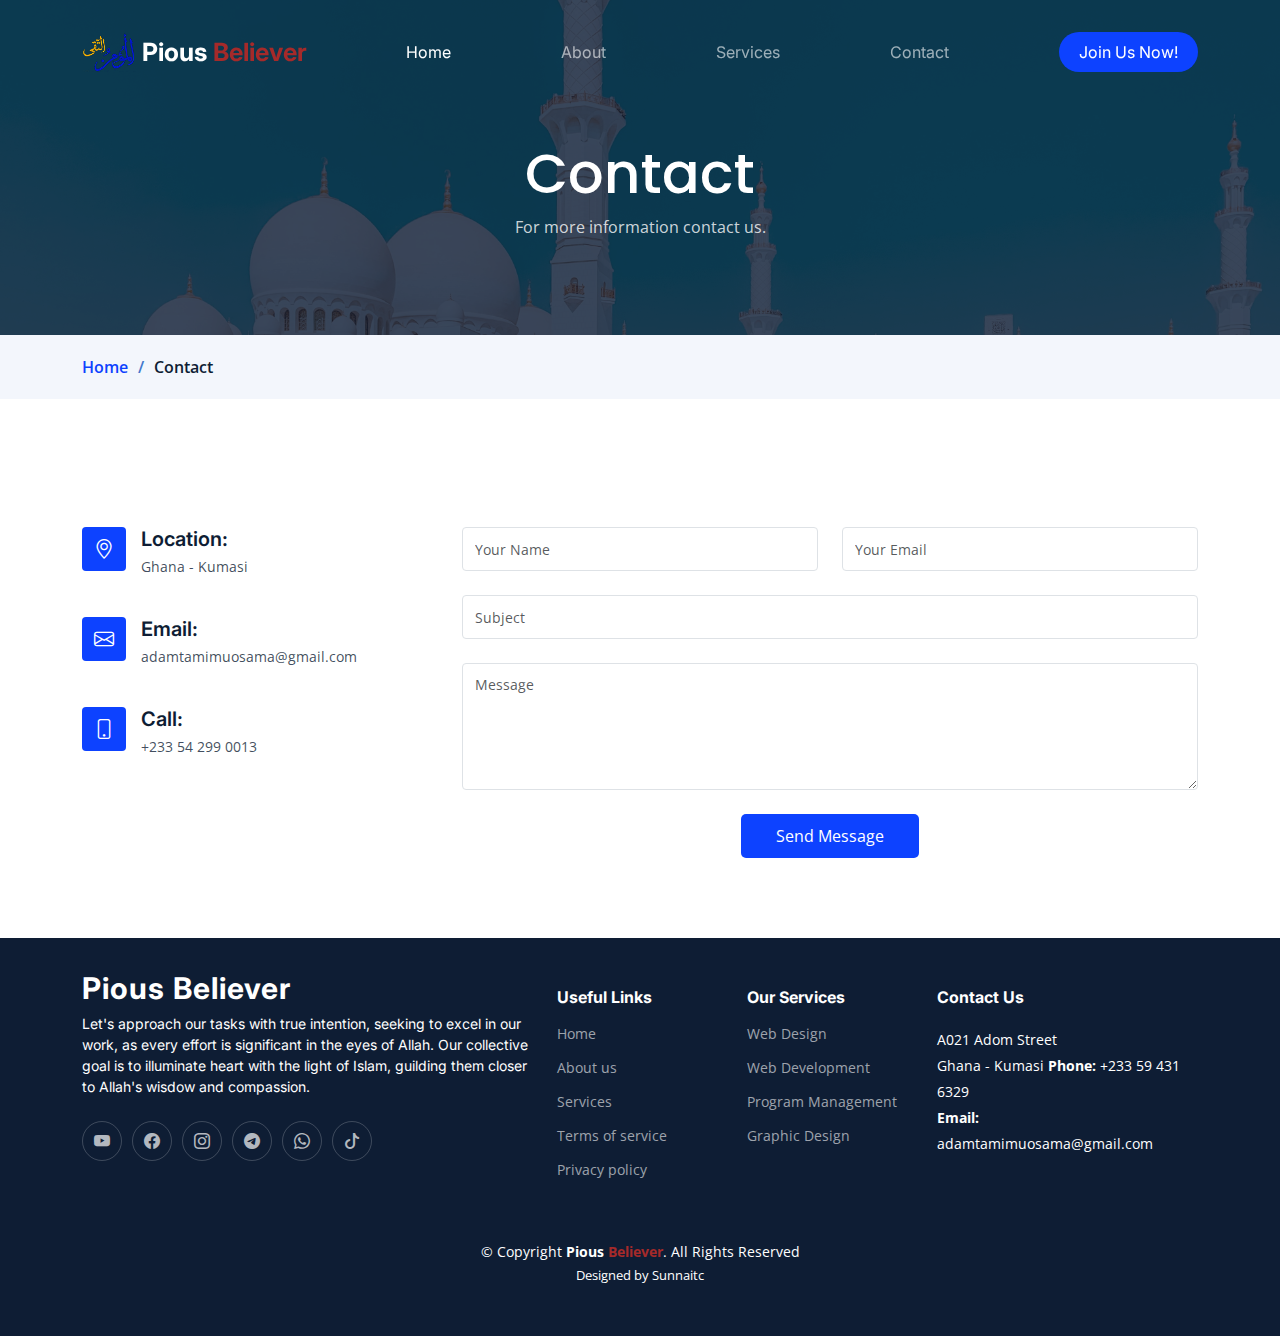
<file: contact.html>
<!DOCTYPE html>
<html lang="en">

<head>
  <meta charset="utf-8">
  <meta content="width=device-width, initial-scale=1.0" name="viewport">

  <title>Pious Channel</title>
  <meta content="" name="description">
  <meta content="" name="keywords">

  <!-- Favicons -->
  <link href="assets/img/favicon.png" rel="icon">
  <link href="assets/img/apple-touch-icon.png" rel="apple-touch-icon">

  <!-- Google Fonts -->
  <link rel="preconnect" href="https://fonts.googleapis.com">
  <link rel="preconnect" href="https://fonts.gstatic.com" crossorigin>
  <link href="https://fonts.googleapis.com/css2?family=Open+Sans:ital,wght@0,300;0,400;0,500;0,600;0,700;1,300;1,400;1,600;1,700&family=Poppins:ital,wght@0,300;0,400;0,500;0,600;0,700;1,300;1,400;1,500;1,600;1,700&family=Inter:ital,wght@0,300;0,400;0,500;0,600;0,700;1,300;1,400;1,500;1,600;1,700&display=swap" rel="stylesheet">

  <!-- Vendor CSS Files -->
  <link href="assets/vendor/bootstrap/css/bootstrap.min.css" rel="stylesheet">
  <link href="assets/vendor/bootstrap-icons/bootstrap-icons.css" rel="stylesheet">
  <link href="assets/vendor/fontawesome-free/css/all.min.css" rel="stylesheet">
  <link href="assets/vendor/glightbox/css/glightbox.min.css" rel="stylesheet">
  <link href="assets/vendor/swiper/swiper-bundle.min.css" rel="stylesheet">
  <link href="assets/vendor/aos/aos.css" rel="stylesheet">

  <!-- Template Main CSS File -->
  <link href="assets/css/main.css" rel="stylesheet">

  <!-- ====================================-
  ======================================================== -->
</head>

<body>

  <!-- ======= Header ======= -->
  <header id="header" class="header d-flex align-items-center fixed-top">
    <div class="container-fluid container-xl d-flex align-items-center justify-content-between">

      <a href="index.html" class="logo d-flex align-items-center">
        <!-- Uncomment the line below if you also wish to use an image logo -->
        <img src="assets/img/logo favicon.svg" alt="">
        <h1 style="font-size: 25px;">Pious <span class="color-head">Believer</span></h1>
      </a>

      <i class="mobile-nav-toggle mobile-nav-show bi bi-list"></i>
      <i class="mobile-nav-toggle mobile-nav-hide d-none bi bi-x"></i>
      <nav id="navbar" class="navbar">
        <ul>
          <li><a id="move-center" href="index.html" class="active">Home</a></li>
          <li><a id="move-center" href="about.html">About</a></li>
          <li><a id="move-center" href="services.html">Services</a></li>
          <li><a id="move-center" href="contact.html">Contact</a></li>
          <li><a class="get-a-quote" href="get-a-quote.html">Join Us Now!</a></li>
        </ul>
      </nav><!-- .navbar -->

    </div>
  </header><!-- End Header -->
  <!-- End Header -->

  <main id="main">

    <!-- ======= Breadcrumbs ======= -->
    <div class="breadcrumbs">
      <div class="page-header d-flex align-items-center" style="background-image: url('assets/img/page-header.jpg');">
        <div class="container position-relative">
          <div class="row d-flex justify-content-center">
            <div class="col-lg-6 text-center">
              <h2>Contact</h2>
              <p>For more information contact us.</p>
            </div>
          </div>
        </div>
      </div>
      <nav>
        <div class="container">
          <ol>
            <li><a href="index.html">Home</a></li>
            <li>Contact</li>
          </ol>
        </div>
      </nav>
    </div><!-- End Breadcrumbs -->

    <!-- ======= Contact Section ======= -->
    <section id="contact" class="contact">
      <div class="container" data-aos="fade-up">

      

        <div class="row gy-4 mt-4">

          <div class="col-lg-4">

            <div class="info-item d-flex">
              <i class="bi bi-geo-alt flex-shrink-0"></i>
              <div>
                <h4>Location:</h4>
                <p>Ghana - Kumasi</p>
              </div>
            </div><!-- End Info Item -->

            <div class="info-item d-flex">
              <i class="bi bi-envelope flex-shrink-0"></i>
              <div>
                <h4>Email:</h4>
                <p>adamtamimuosama@gmail.com</p>
              </div>
            </div><!-- End Info Item -->

            <div class="info-item d-flex">
              <i class="bi bi-phone flex-shrink-0"></i>
              <div>
                <h4>Call:</h4>
                <p>+233 54 299 0013</p>
              </div>
            </div><!-- End Info Item -->

          </div>

          <div class="col-lg-8">
            <form action="forms/contact.php" method="post" role="form" class="php-email-form">
              <div class="row">
                <div class="col-md-6 form-group">
                  <input type="text" name="name" class="form-control" id="name" placeholder="Your Name" required>
                </div>
                <div class="col-md-6 form-group mt-3 mt-md-0">
                  <input type="email" class="form-control" name="email" id="email" placeholder="Your Email" required>
                </div>
              </div>
              <div class="form-group mt-3">
                <input type="text" class="form-control" name="subject" id="subject" placeholder="Subject" required>
              </div>
              <div class="form-group mt-3">
                <textarea class="form-control" name="message" rows="5" placeholder="Message" required></textarea>
              </div>
              <div class="my-3">
                <div class="loading">Loading</div>
                <div class="error-message"></div>
                <div class="sent-message">Your message has been sent. Thank you!</div>
              </div>
              <div class="text-center"><button type="submit">Send Message</button></div>
            </form>
          </div><!-- End Contact Form -->

        </div>

      </div>
    </section><!-- End Contact Section -->

  </main><!-- End #main -->

  <!-- ======= Footer ======= -->
  <footer id="footer" class="footer">

    <div class="container">
      <div class="row gy-4">
        <div class="col-lg-5 col-md-12 footer-info">
          <a href="index.html" class="logo d-flex align-items-center">
            <span>Pious <span class="color-head">Believer</span></span>
          </a>
          <p>Let's approach our tasks with true intention, seeking to excel in our 
            work, as every effort is significant in the eyes of Allah. Our collective 
            goal is to illuminate heart with the light of Islam, guilding them closer 
            to Allah's wisdow and compassion.</p>
          <div class="social-links d-flex mt-4">
            <a href="https://youtube.com/@Pious_Believer" class="twitter"><i class="bi bi-youtube"></i></a>
            <a href="https://wwww.facebook.com/profile.php?id=100089841676594&mibextid=ZbWKwl" class="facebook"><i class="bi bi-facebook"></i></a>
            <a href="https://instagram.com/_pious_believer" class="instagram"><i class="bi bi-instagram"></i></a>
            <a href="https://t.me/Pious_Believer" class="linkedin"><i class="bi bi-telegram"></i></a>
            <a href="https://chat.bi-whatsapp.com/KWANzOHu4PXqqhpr5XRIU" class="linkedin"><i class="bi bi-whatsapp"></i></a>
            <a href="https://tiktok.com/@pious_believer" class="linkedin"><i class="bi bi-tiktok"></i></a>
          </div>
        </div>

        <div class="col-lg-2 col-6 footer-links">
          <h4>Useful Links</h4>
          <ul>
            <li><a href="index.html">Home</a></li>
            <li><a href="about.html">About us</a></li>
            <li><a href="services.html">Services</a></li>
            <li><a href="#">Terms of service</a></li>
            <li><a href="#">Privacy policy</a></li>
          </ul>
        </div>

        <div class="col-lg-2 col-6 footer-links">
          <h4>Our Services</h4>
          <ul>
            <li><a href="#">Web Design</a></li>
            <li><a href="#">Web Development</a></li>
            <li><a href="#">Program Management</a></li>
            <li><a href="#">Graphic Design</a></li>
          </ul>
        </div>

        <div class="col-lg-3 col-md-12 footer-contact text-center text-md-start">
          <h4>Contact Us</h4>
          <p>
            A021 Adom Street <br>
            Ghana - Kumasi
            <strong>Phone:</strong> +233 59 431 6329<br>
            <strong>Email:</strong> adamtamimuosama@gmail.com<br>
          </p>

        </div>

      </div>
    </div>

    <div class="container mt-4">
      <div class="copyright">
        &copy; Copyright <strong><span>Pious <span class="color-head">Believer</span></span></strong>. All Rights Reserved
      </div>
      <div class="credits">
          Designed by Sunnaitc
      </div>
    </div>

  </footer><!-- End Footer -->
  <!-- End Footer -->

  <a href="#" class="scroll-top d-flex align-items-center justify-content-center"><i class="bi bi-arrow-up-short"></i></a>

  <div id="preloader"></div>

  <!-- Vendor JS Files -->
  <script src="assets/vendor/bootstrap/js/bootstrap.bundle.min.js"></script>
  <script src="assets/vendor/purecounter/purecounter_vanilla.js"></script>
  <script src="assets/vendor/glightbox/js/glightbox.min.js"></script>
  <script src="assets/vendor/swiper/swiper-bundle.min.js"></script>
  <script src="assets/vendor/aos/aos.js"></script>
  <script src="assets/vendor/php-email-form/validate.js"></script>

  <!-- Template Main JS File -->
  <script src="assets/js/main.js"></script>

</body>

</html>
</file>
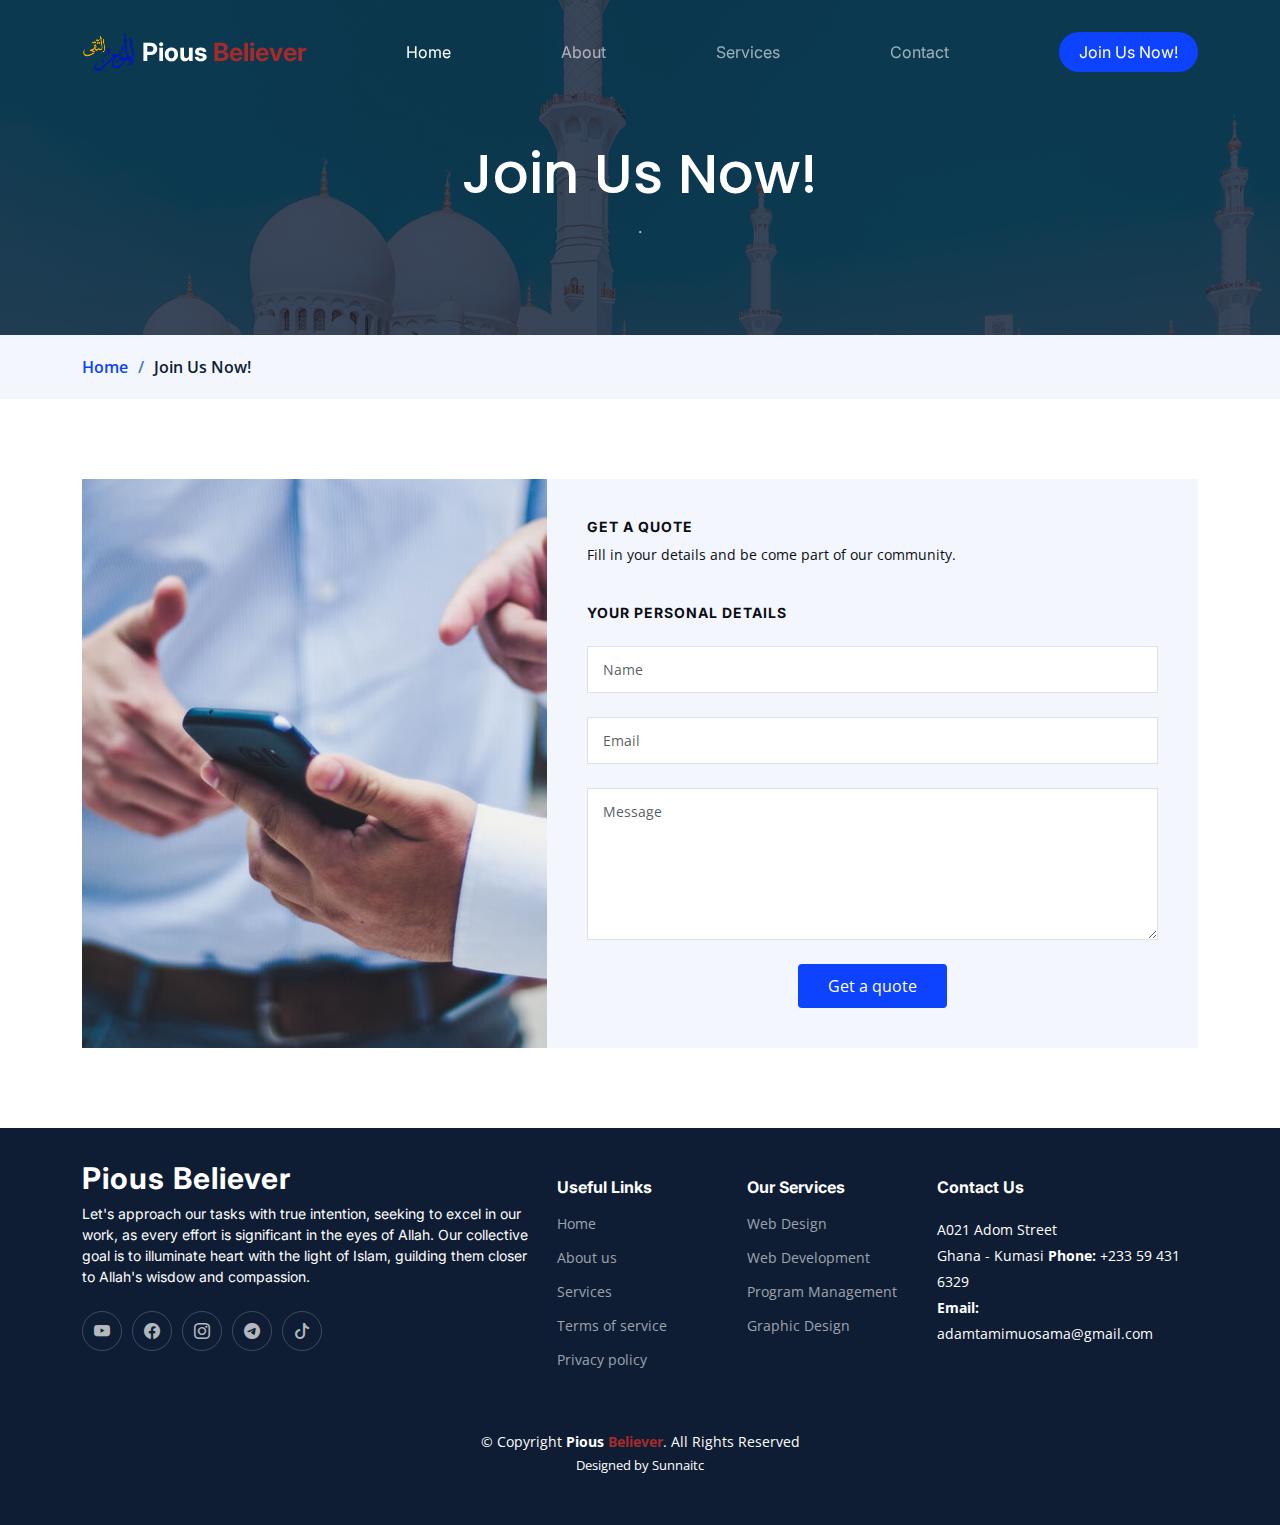
<file: get-a-quote.html>
<!DOCTYPE html>
<html lang="en">

<head>
  <meta charset="utf-8">
  <meta content="width=device-width, initial-scale=1.0" name="viewport">

  <title>Pious Channel</title>
  <meta content="" name="description">
  <meta content="" name="keywords">

  <!-- Favicons -->
  <link href="assets/img/favicon.png" rel="icon">
  <link href="assets/img/apple-touch-icon.png" rel="apple-touch-icon">

  <!-- Google Fonts -->
  <link rel="preconnect" href="https://fonts.googleapis.com">
  <link rel="preconnect" href="https://fonts.gstatic.com" crossorigin>
  <link href="https://fonts.googleapis.com/css2?family=Open+Sans:ital,wght@0,300;0,400;0,500;0,600;0,700;1,300;1,400;1,600;1,700&family=Poppins:ital,wght@0,300;0,400;0,500;0,600;0,700;1,300;1,400;1,500;1,600;1,700&family=Inter:ital,wght@0,300;0,400;0,500;0,600;0,700;1,300;1,400;1,500;1,600;1,700&display=swap" rel="stylesheet">

  <!-- Vendor CSS Files -->
  <link href="assets/vendor/bootstrap/css/bootstrap.min.css" rel="stylesheet">
  <link href="assets/vendor/bootstrap-icons/bootstrap-icons.css" rel="stylesheet">
  <link href="assets/vendor/fontawesome-free/css/all.min.css" rel="stylesheet">
  <link href="assets/vendor/glightbox/css/glightbox.min.css" rel="stylesheet">
  <link href="assets/vendor/swiper/swiper-bundle.min.css" rel="stylesheet">
  <link href="assets/vendor/aos/aos.css" rel="stylesheet">

  <!-- Template Main CSS File -->
  <link href="assets/css/main.css" rel="stylesheet">

  <!-- ==========================================
  ======================================================== -->
</head>

<body>

  <!-- ======= Header ======= -->
  <header id="header" class="header d-flex align-items-center fixed-top">
    <div class="container-fluid container-xl d-flex align-items-center justify-content-between">

      <a href="index.html" class="logo d-flex align-items-center">
        <!-- Uncomment the line below if you also wish to use an image logo -->
        <img src="assets/img/logo favicon.svg" alt="">
        <h1 style="font-size: 25px;">Pious <span class="color-head">Believer</span></h1>
      </a>

      <i class="mobile-nav-toggle mobile-nav-show bi bi-list"></i>
      <i class="mobile-nav-toggle mobile-nav-hide d-none bi bi-x"></i>
      <nav id="navbar" class="navbar">
        <ul>
          <li><a id="move-center" href="index.html" class="active">Home</a></li>
          <li><a id="move-center" href="about.html">About</a></li>
          <li><a id="move-center" href="services.html">Services</a></li>
          <li><a id="move-center" href="contact.html">Contact</a></li>
          <li><a class="get-a-quote" href="get-a-quote.html">Join Us Now!</a></li>
        </ul>
      </nav><!-- .navbar -->

    </div>
  </header><!-- End Header -->
  <!-- End Header -->

  <main id="main">

    <!-- ======= Breadcrumbs ======= -->
    <div class="breadcrumbs">
      <div class="page-header d-flex align-items-center" style="background-image: url('assets/img/page-header.jpg');">
        <div class="container position-relative">
          <div class="row d-flex justify-content-center">
            <div class="col-lg-6 text-center">
              <h2>Join Us Now!</h2>
              <p>.</p>
            </div>
          </div>
        </div>
      </div>
      <nav>
        <div class="container">
          <ol>
            <li><a href="index.html">Home</a></li>
            <li>Join Us Now!</li>
          </ol>
        </div>
      </nav>
    </div><!-- End Breadcrumbs -->

    <!-- ======= Get a Quote Section ======= -->
    <section id="get-a-quote" class="get-a-quote">
      <div class="container" data-aos="fade-up">

        <div class="row g-0">

          <div class="col-lg-5 quote-bg" style="background-image: url(assets/img/quote-bg.jpg);"></div>

          <div class="col-lg-7">
            <form action="forms/quote.php" method="post" class="php-email-form">
              <h3>Get a quote</h3>
              <p>Fill in your details and be come part of our community.</p>
              <div class="row gy-4">


                <div class="col-md-6">
                
                  <h4>Your Personal Details</h4>
                </div>

                <div class="col-md-12">
                  <input type="text" name="name" class="form-control" placeholder="Name" required>
                </div>

                <div class="col-md-12 ">
                  <input type="email" class="form-control" name="email" placeholder="Email" required>
                </div>

                <div class="col-md-12">
                  <textarea class="form-control" name="message" rows="6" placeholder="Message" required></textarea>
                </div>

                <div class="col-md-12 text-center">
                  <div class="loading">Loading</div>
                  <div class="error-message"></div>
                  <div class="sent-message">Your quote request has been sent successfully. Thank you!</div>

                  <button type="submit">Get a quote</button>
                </div>

              </div>
            </form>
          </div><!-- End Quote Form -->

        </div>

      </div>
    </section><!-- End Get a Quote Section -->

  </main><!-- End #main -->

  <!-- ======= Footer ======= -->
  <footer id="footer" class="footer">

    <div class="container">
      <div class="row gy-4">
        <div class="col-lg-5 col-md-12 footer-info">
          <a href="index.html" class="logo d-flex align-items-center">
            <span>Pious <span class="color-head">Believer</span></span>
          </a>
          <p>Let's approach our tasks with true intention, seeking to excel in our 
            work, as every effort is significant in the eyes of Allah. Our collective 
            goal is to illuminate heart with the light of Islam, guilding them closer 
            to Allah's wisdow and compassion.</p>
          <div class="social-links d-flex mt-4">
            <a href="https://youtube.com/@Pious_Believer" class="twitter"><i class="bi bi-youtube"></i></a>
            <a href="https://wwww.facebook.com/profile.php?id=100089841676594&mibextid=ZbWKwl" class="facebook"><i class="bi bi-facebook"></i></a>
            <a href="https://instagram.com/_pious_believer" class="instagram"><i class="bi bi-instagram"></i></a>
            <a href="https://t.me/Pious_Believer" class="linkedin"><i class="bi bi-telegram"></i></a>
            <a href="https://tiktok.com/@pious_believer" class="linkedin"><i class="bi bi-tiktok"></i></a>
          </div>
        </div>

        <div class="col-lg-2 col-6 footer-links">
          <h4>Useful Links</h4>
          <ul>
            <li><a href="index.html">Home</a></li>
            <li><a href="about.html">About us</a></li>
            <li><a href="services.html">Services</a></li>
            <li><a href="#">Terms of service</a></li>
            <li><a href="#">Privacy policy</a></li>
          </ul>
        </div>

        <div class="col-lg-2 col-6 footer-links">
          <h4>Our Services</h4>
          <ul>
            <li><a href="#">Web Design</a></li>
            <li><a href="#">Web Development</a></li>
            <li><a href="#">Program Management</a></li>
            <li><a href="#">Graphic Design</a></li>
          </ul>
        </div>

        <div class="col-lg-3 col-md-12 footer-contact text-center text-md-start">
          <h4>Contact Us</h4>
          <p>
            A021 Adom Street <br>
            Ghana - Kumasi
            <strong>Phone:</strong> +233 59 431 6329<br>
            <strong>Email:</strong> adamtamimuosama@gmail.com<br>
          </p>

        </div>

      </div>
    </div>

    <div class="container mt-4">
      <div class="copyright">
        &copy; Copyright <strong><span>Pious <span class="color-head">Believer</span></span></strong>. All Rights Reserved
      </div>
      <div class="credits">
          Designed by Sunnaitc
      </div>
    </div>

  </footer><!-- End Footer -->
  <!-- End Footer -->

  <a href="#" class="scroll-top d-flex align-items-center justify-content-center"><i class="bi bi-arrow-up-short"></i></a>

  <div id="preloader"></div>

  <!-- Vendor JS Files -->
  <script src="assets/vendor/bootstrap/js/bootstrap.bundle.min.js"></script>
  <script src="assets/vendor/purecounter/purecounter_vanilla.js"></script>
  <script src="assets/vendor/glightbox/js/glightbox.min.js"></script>
  <script src="assets/vendor/swiper/swiper-bundle.min.js"></script>
  <script src="assets/vendor/aos/aos.js"></script>
  <script src="assets/vendor/php-email-form/validate.js"></script>

  <!-- Template Main JS File -->
  <script src="assets/js/main.js"></script>

</body>

</html>
</file>
<file: assets/css/main.css>
/**
* Template Name: Logis
* Template URL: https://bootstrapmade.com/logis-bootstrap-logistics-website-template/
* Updated: Mar 17 2024 with Bootstrap v5.3.3
* Author: BootstrapMade.com
* License: https://bootstrapmade.com/license/
*/

/*--------------------------------------------------------------
# Set main reusable colors and fonts using CSS variables
# Learn more about CSS variables at https://developer.mozilla.org/en-US/docs/Web/CSS/Using_CSS_custom_properties
--------------------------------------------------------------*/
/* Fonts */
:root {
  --font-default: "Open Sans", system-ui, -apple-system, "Segoe UI", Roboto, "Helvetica Neue", Arial, "Noto Sans", "Liberation Sans", sans-serif, "Apple Color Emoji", "Segoe UI Emoji", "Segoe UI Symbol", "Noto Color Emoji";
  --font-primary: "Inter", sans-serif;
  --font-secondary: "Poppins", sans-serif;
}

/* Colors */
:root {
  --color-default: #0a0d13;
  --color-primary: #0d42ff;
  --color-secondary: #0e1d34;
}

/* Smooth scroll behavior */
:root {
  scroll-behavior: smooth;
}

/*--------------------------------------------------------------
# General
--------------------------------------------------------------*/
body {
  font-family: var(--font-default);
  color: var(--color-default);
}

a {
  color: var(--color-primary);
  text-decoration: none;
}

a:hover {
  color: #406aff;
  text-decoration: none;
}

h1,
h2,
h3,
h4,
h5,
h6 {
  font-family: var(--font-primary);
}

/*--------------------------------------------------------------
# Sections & Section Header
--------------------------------------------------------------*/
section {
  padding: 80px 0;
  overflow: hidden;
}

.section-header {
  text-align: center;
  padding: 30px 0;
 
}

.section-header h2 {
  font-size: 32px;
  font-weight: 700;
  text-transform: uppercase;
  margin-bottom: 20px;
  padding-bottom: 0;
  color: #001973;
  position: relative;
  z-index: 2;
  margin-bottom: 20px;
  padding-bottom: 20px;
  position: relative;
}

.section-header h2:after {
  content: "";
  position: absolute;
  display: block;
  width: 50px;
  height: 3px;
  background: var(--color-primary);
  left: 0;
  right: 0;
  bottom: 0;
  margin: auto;
}

.section-header span {
  position: absolute;
  top: 46px;
  color: rgba(14, 29, 52, 0.06);
  left: 0;
  right: 0;
  z-index: 1;
  font-weight: 700;
  font-size: 56px;
  text-transform: uppercase;
  line-height: 0;
}

.section-header p {
  margin-bottom: 0;
  position: relative;
  z-index: 2;
}

@media (max-width: 640px) {
  .section-header h2 {
    font-size: 28px;
    margin-bottom: 15px;
  }

  .section-header span {
    font-size: 38px;
  }
}

/*--------------------------------------------------------------
# Breadcrumbs
--------------------------------------------------------------*/
.breadcrumbs .page-header {
  padding: 140px 0 80px 0;
  position: relative;
  background-size: cover;
  background-position: center;
  background-repeat: no-repeat;
}

.breadcrumbs .page-header:before {
  content: "";
  background-color: rgba(14, 29, 52, 0.8);
  position: absolute;
  inset: 0;
}

.breadcrumbs .page-header h2 {
  font-size: 56px;
  font-weight: 500;
  color: #fff;
  font-family: var(--font-secondary);
}

.breadcrumbs .page-header p {
  color: rgba(255, 255, 255, 0.8);
}

.breadcrumbs nav {
  background-color: #f3f6fc;
  padding: 20px 0;
}

.breadcrumbs nav ol {
  display: flex;
  flex-wrap: wrap;
  list-style: none;
  margin: 0;
  padding: 0;
  font-size: 16px;
  font-weight: 600;
  color: var(--color-secondary);
}

.breadcrumbs nav ol a {
  color: var(--color-primary);
  transition: 0.3s;
}

.breadcrumbs nav ol a:hover {
  text-decoration: underline;
}

.breadcrumbs nav ol li+li {
  padding-left: 10px;
}

.breadcrumbs nav ol li+li::before {
  display: inline-block;
  padding-right: 10px;
  color: #4278cc;
  content: "/";
}

/*--------------------------------------------------------------
# Scroll top button
--------------------------------------------------------------*/
.scroll-top {
  position: fixed;
  visibility: hidden;
  opacity: 0;
  right: 15px;
  bottom: 15px;
  z-index: 99999;
  background: var(--color-primary);
  width: 40px;
  height: 40px;
  border-radius: 4px;
  transition: all 0.4s;
}

.scroll-top i {
  font-size: 24px;
  color: #fff;
  line-height: 0;
}

.scroll-top:hover {
  background: rgba(13, 66, 255, 0.8);
  color: #fff;
}

.scroll-top.active {
  visibility: visible;
  opacity: 1;
}

/*--------------------------------------------------------------
# Preloader
--------------------------------------------------------------*/
#preloader {
  position: fixed;
  inset: 0;
  z-index: 9999;
  overflow: hidden;
  background: #fff;
  transition: all 0.6s ease-out;
  width: 100%;
  height: 100vh;
}

#preloader:before,
#preloader:after {
  content: "";
  position: absolute;
  border: 4px solid var(--color-primary);
  border-radius: 50%;
  animation: animate-preloader 2s cubic-bezier(0, 0.2, 0.8, 1) infinite;
}

#preloader:after {
  animation-delay: -0.5s;
}

@keyframes animate-preloader {
  0% {
    width: 10px;
    height: 10px;
    top: calc(50% - 5px);
    left: calc(50% - 5px);
    opacity: 1;
  }

  100% {
    width: 72px;
    height: 72px;
    top: calc(50% - 36px);
    left: calc(50% - 36px);
    opacity: 0;
  }
}

/*--------------------------------------------------------------
# Disable aos animation delay on mobile devices
--------------------------------------------------------------*/
@media screen and (max-width: 768px) {
  [data-aos-delay] {
    transition-delay: 0 !important;
  }
}

/*--------------------------------------------------------------
# Header
--------------------------------------------------------------*/
.header {
  transition: all 0.5s;
  z-index: 997;
  padding: 30px 0;
}

.header.sticked {
  background: rgba(14, 29, 52, 0.9);
  padding: 15px 0;
  box-shadow: 0px 2px 20px rgba(14, 29, 52, 0.1);
}

.header .logo img {
  max-height: 40px;
  margin-right: 6px;
}

.header .logo h1 {
  font-size: 30px;
  margin: 0;
  font-weight: 700;
  color: #fff;
  font-family: var(--font-primary);
}

/*--------------------------------------------------------------
# Desktop Navigation
--------------------------------------------------------------*/
@media (min-width: 1280px) {
  .navbar {
    padding: 0;
  }
.btn-media {
  text-decoration: none;
  color: #3707d3;
}

.btn-media:hover {
  text-decoration: underline;
  color: #000;
}

  #move-center {
    text-align: center;
    margin-right: 80px;
  }

  .navbar ul {
    margin: 0;
    padding: 0;
    display: flex;
    list-style: none;
    align-items: center;
  }

  .navbar li {
    position: relative;
  }

  .navbar a,
  .navbar a:focus {
    display: flex;
    align-items: center;
    justify-content: space-between;
    padding: 10px 0 10px 30px;
    font-family: var(--font-primary);
    font-size: 16px;
    font-weight: 400;
    color: rgba(255, 255, 255, 0.6);
    white-space: nowrap;
    transition: 0.3s;
  }

  .navbar a i,
  .navbar a:focus i {
    font-size: 12px;
    line-height: 0;
    margin-left: 5px;
  }

  .navbar a:hover,
  .navbar .active,
  .navbar .active:focus,
  .navbar li:hover>a {
    color: #fff;
  }

  .navbar .get-a-quote,
  .navbar .get-a-quote:focus {
    background: var(--color-primary);
    padding: 8px 20px;
    margin-left: 30px;
    border-radius: 24px;
    color: #fff;
  }

  .navbar .get-a-quote:hover,
  .navbar .get-a-quote:focus:hover {
    color: #fff;
    background: #2756ff;
  }

  .navbar .dropdown ul {
    display: block;
    position: absolute;
    left: 14px;
    top: calc(100% + 30px);
    margin: 0;
    padding: 10px 0;
    z-index: 99;
    opacity: 0;
    visibility: hidden;
    background: #fff;
    box-shadow: 0px 0px 30px rgba(127, 137, 161, 0.25);
    transition: 0.3s;
    border-radius: 4px;
  }

  .navbar .dropdown ul li {
    min-width: 200px;
  }

  .navbar .dropdown ul a {
    padding: 10px 20px;
    font-size: 15px;
    text-transform: none;
    font-weight: 400;
    color: var(--color-secondary);
  }

  .navbar .dropdown ul a i {
    font-size: 12px;
  }

  .navbar .dropdown ul a:hover,
  .navbar .dropdown ul .active:hover,
  .navbar .dropdown ul li:hover>a {
    color: var(--color-primary);
  }

  .navbar .dropdown:hover>ul {
    opacity: 1;
    top: 100%;
    visibility: visible;
  }

  .navbar .dropdown .dropdown ul {
    top: 0;
    left: calc(100% - 30px);
    visibility: hidden;
  }

  .navbar .dropdown .dropdown:hover>ul {
    opacity: 1;
    top: 0;
    left: 100%;
    visibility: visible;
  }
}

@media (min-width: 1280px) and (max-width: 1366px) {
  .navbar .dropdown .dropdown ul {
    left: -90%;
  }

  .navbar .dropdown .dropdown:hover>ul {
    left: -100%;
  }
}

@media (min-width: 1280px) {

  .mobile-nav-show,
  .mobile-nav-hide {
    display: none;
  }
}

/*--------------------------------------------------------------
# Mobile Navigation
--------------------------------------------------------------*/
@media (max-width: 1279px) {
  .navbar {
    position: fixed;
    top: 0;
    right: -100%;
    width: 100%;
    max-width: 400px;
    bottom: 0;
    transition: 0.3s;
    z-index: 9997;
  }

  .navbar ul {
    position: absolute;
    inset: 0;
    padding: 50px 0 10px 0;
    margin: 0;
    background: rgba(14, 29, 52, 0.9);
    overflow-y: auto;
    transition: 0.3s;
    z-index: 9998;
  }

  .navbar a,
  .navbar a:focus {
    display: flex;
    align-items: center;
    justify-content: space-between;
    padding: 12px 20px;
    font-family: var(--font-primary);
    font-size: 16px;
    font-weight: 500;
    color: rgba(255, 255, 255, 0.7);
    white-space: nowrap;
    transition: 0.3s;
  }

  .navbar a i,
  .navbar a:focus i {
    font-size: 12px;
    line-height: 0;
    margin-left: 5px;
  }

  .navbar a:hover,
  .navbar .active,
  .navbar .active:focus,
  .navbar li:hover>a {
    color: #fff;
  }

  .navbar .get-a-quote,
  .navbar .get-a-quote:focus {
    background: var(--color-primary);
    padding: 8px 20px;
    border-radius: 4px;
    margin: 15px;
    color: #fff;
  }

  .navbar .get-a-quote:hover,
  .navbar .get-a-quote:focus:hover {
    color: #fff;
    background: rgba(13, 66, 255, 0.8);
  }

  .navbar .dropdown ul,
  .navbar .dropdown .dropdown ul {
    position: static;
    display: none;
    padding: 10px 0;
    margin: 10px 20px;
    transition: all 0.5s ease-in-out;
    border: 1px solid #19335c;
  }

  .navbar .dropdown>.dropdown-active,
  .navbar .dropdown .dropdown>.dropdown-active {
    display: block;
  }

  .mobile-nav-show {
    color: #fff;
    font-size: 28px;
    cursor: pointer;
    line-height: 0;
    transition: 0.5s;
    z-index: 9999;
    margin-right: 10px;
  }

  .mobile-nav-hide {
    color: #fff;
    font-size: 32px;
    cursor: pointer;
    line-height: 0;
    transition: 0.5s;
    position: fixed;
    right: 20px;
    top: 20px;
    z-index: 9999;
  }

  .mobile-nav-active {
    overflow: hidden;
  }

  .mobile-nav-active .navbar {
    right: 0;
  }

  .mobile-nav-active .navbar:before {
    content: "";
    position: fixed;
    inset: 0;
    background: rgba(14, 29, 52, 0.8);
    z-index: 9996;
  }
}

/*--------------------------------------------------------------
# Featured Services Section
--------------------------------------------------------------*/
.featured-services .service-item {
  position: relative;
  height: 100%;
  margin-bottom: 20px;
}

.featured-services .service-item .icon {
  margin-right: 20px;
}

.featured-services .service-item .icon i {
  color: #001f8d;
  font-size: 48px;
  transition: 0.3s;
}

.featured-services .service-item:hover .icon {
  background: #fff;
}

.featured-services .service-item:hover .icon i {
  color: var(--color-primary);
}

.featured-services .service-item .title {
  font-weight: 700;
  margin-bottom: 10px;
  font-size: 20px;
  color: var(--color-secondary);
  transition: 0.3s;
}

.featured-services .service-item .description {
  font-size: 15px;
  color: #132848;
  margin-bottom: 10px;
}

.featured-services .service-item .readmore {
  display: flex;
  align-items: center;
  color: var(--color-secondary);
  transition: 0.3s;
  font-weight: 700;
  font-size: 14px;
}

.featured-services .service-item .readmore i {
  margin-left: 8px;
}

.featured-services .service-item:hover .title,
.featured-services .service-item:hover .readmore,
.featured-services .service-item:hover .icon i {
  color: var(--color-primary);
}

/*--------------------------------------------------------------
# About Us Section
--------------------------------------------------------------*/
.about .content h3 {
  font-weight: 700;
  font-size: 32px;
  font-family: var(--font-secondary);
  color: #001f8d;
}

.about .content ul {
  list-style: none;
  padding: 0;
}

.about .content ul li {
  display: flex;
  align-items: flex-start;
  margin-top: 40px;
}

.about .content ul i {
  flex-shrink: 0;
  font-size: 48px;
  color: var(--color-primary);
  margin-right: 20px;
  line-height: 0;
}

.about .content ul h5 {
  font-size: 18px;
  font-weight: 700;
  color: #19335c;
}

.about .content ul p {
  font-size: 15px;
}

.about .content p:last-child {
  margin-bottom: 0;
}

.about .play-btn {
  width: 94px;
  height: 94px;
  background: radial-gradient(var(--color-primary) 50%, rgba(13, 66, 255, 0.4) 52%);
  border-radius: 50%;
  display: block;
  position: absolute;
  left: calc(50% - 47px);
  top: calc(50% - 47px);
  overflow: hidden;
}

.about .play-btn:before {
  content: "";
  position: absolute;
  width: 120px;
  height: 120px;
  animation-delay: 0s;
  animation: pulsate-btn 2s;
  animation-direction: forwards;
  animation-iteration-count: infinite;
  animation-timing-function: steps;
  opacity: 1;
  border-radius: 50%;
  border: 5px solid rgba(13, 66, 255, 0.7);
  top: -15%;
  left: -15%;
  background: rgba(198, 16, 0, 0);
}

.about .play-btn:after {
  content: "";
  position: absolute;
  left: 50%;
  top: 50%;
  transform: translateX(-40%) translateY(-50%);
  width: 0;
  height: 0;
  border-top: 10px solid transparent;
  border-bottom: 10px solid transparent;
  border-left: 15px solid #fff;
  z-index: 100;
  transition: all 400ms cubic-bezier(0.55, 0.055, 0.675, 0.19);
}

.about .play-btn:hover:before {
  content: "";
  position: absolute;
  left: 50%;
  top: 50%;
  transform: translateX(-40%) translateY(-50%);
  width: 0;
  height: 0;
  border: none;
  border-top: 10px solid transparent;
  border-bottom: 10px solid transparent;
  border-left: 15px solid #fff;
  z-index: 200;
  animation: none;
  border-radius: 0;
}

.about .play-btn:hover:after {
  border-left: 15px solid var(--color-primary);
  transform: scale(20);
}

@keyframes pulsate-btn {
  0% {
    transform: scale(0.6, 0.6);
    opacity: 1;
  }

  100% {
    transform: scale(1, 1);
    opacity: 0;
  }
}

/*--------------------------------------------------------------
# Services Section
--------------------------------------------------------------*/
.services .card {
  border: 1px solid rgba(14, 29, 52, 0.15);
  background: #fff;
  position: relative;
  border-radius: 0;
  height: 100%;
}

.services .card .card-img {
  overflow: hidden;
  margin-bottom: 15px;
  border-radius: 0;
}

.services .card .card-img img {
  transition: 0.3s ease-in-out;
}

.services .card h3 {
  font-weight: 700;
  font-size: 18px;
  margin-bottom: 5px;
  padding: 10px 30px;
  text-transform: uppercase;
}

.services .card a {
  color: #001973;
  transition: 0.3;
}

.services .card a:hover {
  color: var(--color-primary);
}

.services .card p {
  padding: 0 30px;
  margin-bottom: 30px;
  color: var(--color-secondary);
  font-size: 15px;
}

.services .card:hover .card-img img {
  transform: scale(1.1);
}

/*--------------------------------------------------------------
# Call To Action Section
--------------------------------------------------------------*/
.call-to-action {
  background: linear-gradient(rgba(14, 29, 52, 0.6), rgba(14, 29, 52, 0.8)), url("../img/cta-bg.jpg") center center;
  background-size: cover;
  padding: 100px 0;
}

@media (min-width: 1365px) {
  .call-to-action {
    background-attachment: fixed;
  }
}

.call-to-action h3 {
  color: #fff;
  font-size: 28px;
  font-weight: 700;
}

.call-to-action p {
  color: #fff;
}

.call-to-action .cta-btn {
  font-family: var(--font-primary);
  font-weight: 500;
  font-size: 16px;
  letter-spacing: 1px;
  display: inline-block;
  padding: 12px 40px;
  border-radius: 5px;
  transition: 0.5s;
  margin: 10px;
  border: 2px solid #fff;
  color: #fff;
}

.call-to-action .cta-btn:hover {
  background: var(--color-primary);
  border: 2px solid var(--color-primary);
}

/*--------------------------------------------------------------
# Features Section
--------------------------------------------------------------*/
.features {
  padding-top: 80px;
}

.features .features-item+.features-item {
  margin-top: 100px;
}

@media (max-width: 640px) {
  .features .features-item+.features-item {
    margin-top: 40px;
  }
}

.features .features-item h3 {
  font-weight: 600;
  font-size: 26px;
  color: #001973;
}

.features .features-item ul {
  list-style: none;
  padding: 0;
}

.features .features-item ul li {
  padding-bottom: 10px;
}

.features .features-item ul li:last-child {
  padding-bottom: 0;
}

.features .features-item ul i {
  font-size: 20px;
  padding-right: 4px;
  color: var(--color-primary);
}

.features .features-item p:last-child {
  margin-bottom: 0;
}

/*--------------------------------------------------------------
# Pricing Section
--------------------------------------------------------------*/
.pricing .pricing-item {
  padding: 60px 40px;
  box-shadow: 0 3px 20px -2px rgba(108, 117, 125, 0.15);
  background: #fff;
  height: 100%;
  border-top: 4px solid #fff;
  border-radius: 5px;
}

.pricing h3 {
  font-weight: 600;
  margin-bottom: 15px;
  font-size: 20px;
  color: var(--color-secondary);
}

.pricing h4 {
  font-size: 48px;
  color: var(--color-primary);
  font-weight: 400;
  font-family: var(--font-primary);
  margin-bottom: 25px;
}

.pricing h4 sup {
  font-size: 28px;
}

.pricing h4 span {
  color: rgba(108, 117, 125, 0.8);
  font-size: 18px;
}

.pricing ul {
  padding: 20px 0;
  list-style: none;
  color: #6c757d;
  text-align: left;
  line-height: 20px;
}

.pricing ul li {
  padding: 10px 0;
  display: flex;
  align-items: center;
}

.pricing ul i {
  color: #059652;
  font-size: 24px;
  padding-right: 3px;
}

.pricing ul .na {
  color: rgba(108, 117, 125, 0.5);
}

.pricing ul .na i {
  color: rgba(108, 117, 125, 0.5);
}

.pricing ul .na span {
  text-decoration: line-through;
}

.pricing .buy-btn {
  display: inline-block;
  padding: 12px 35px;
  border-radius: 4px;
  color: var(--color-primary);
  transition: none;
  font-size: 16px;
  font-weight: 500;
  font-family: var(--font-primary);
  transition: 0.3s;
  border: 1px solid var(--color-primary);
}

.pricing .buy-btn:hover {
  background: var(--color-primary);
  color: #fff;
}

.pricing .featured {
  border-top-color: var(--color-primary);
}

.pricing .featured .buy-btn {
  background: var(--color-primary);
  color: #fff;
}

@media (max-width: 992px) {
  .pricing .box {
    max-width: 60%;
    margin: 0 auto 30px auto;
  }
}

@media (max-width: 767px) {
  .pricing .box {
    max-width: 80%;
    margin: 0 auto 30px auto;
  }
}

@media (max-width: 420px) {
  .pricing .box {
    max-width: 100%;
    margin: 0 auto 30px auto;
  }
}

/*--------------------------------------------------------------
# Frequently Asked Questions Section
--------------------------------------------------------------*/
.faq {
  padding-top: 80px;
}

.faq .accordion-item {
  border: 0;
  margin-bottom: 10px;
}

.faq .accordion-collapse {
  border: 0;
}

.faq .accordion-button {
  padding: 15px 30px 20px 60px;
  font-weight: 600;
  border: 0;
  font-size: 18px;
  color: var(--color-default);
  text-align: left;
  background: rgba(14, 29, 52, 0.03);
  border-radius: 5px;
}

.faq .accordion-button:focus {
  box-shadow: none;
}

.faq .accordion-button:not(.collapsed) {
  color: var(--color-primary);
  border-bottom: 0;
  box-shadow: none;
}

.faq .question-icon {
  position: absolute;
  top: 14px;
  left: 25px;
  font-size: 20px;
  color: var(--color-primary);
}

.faq .accordion-button:after {
  position: absolute;
  right: 15px;
  top: 15px;
}

.faq .accordion-body {
  padding: 0 30px 25px 60px;
  border: 0;
  background: rgba(14, 29, 52, 0.03);
  border-radius: 5px;
}

/*--------------------------------------------------------------
# Testimonials Section
--------------------------------------------------------------*/
.testimonials {
  padding: 80px 0;
  background: url("../img/testimonials-bg.jpg") no-repeat;
  background-position: center center;
  background-size: cover;
  position: relative;
}

.testimonials::before {
  content: "";
  position: absolute;
  inset: 0;
  background: rgba(14, 29, 52, 0.7);
}

.testimonials .section-header {
  margin-bottom: 40px;
}

.testimonials .testimonials-carousel,
.testimonials .testimonials-slider {
  overflow: hidden;
}

.testimonials .testimonial-item {
  text-align: center;
  color: #fff;
}

.testimonials .testimonial-item .testimonial-img {
  width: 100px;
  border-radius: 50%;
  border: 6px solid rgba(255, 255, 255, 0.15);
  margin: 0 auto;
}

.testimonials .testimonial-item h3 {
  font-size: 20px;
  font-weight: bold;
  margin: 10px 0 5px 0;
  color: #fff;
}

.testimonials .testimonial-item h4 {
  font-size: 14px;
  color: rgba(255, 255, 255, 0.6);
  margin: 0 0 15px 0;
}

.testimonials .testimonial-item .stars {
  margin-bottom: 15px;
}

.testimonials .testimonial-item .stars i {
  color: #ffc107;
  margin: 0 1px;
}

.testimonials .testimonial-item .quote-icon-left,
.testimonials .testimonial-item .quote-icon-right {
  color: rgba(255, 255, 255, 0.6);
  font-size: 26px;
  line-height: 0;
}

.testimonials .testimonial-item .quote-icon-left {
  display: inline-block;
  left: -5px;
  position: relative;
}

.testimonials .testimonial-item .quote-icon-right {
  display: inline-block;
  right: -5px;
  position: relative;
  top: 10px;
  transform: scale(-1, -1);
}

.testimonials .testimonial-item p {
  font-style: italic;
  margin: 0 auto 15px auto;
}

.testimonials .swiper-pagination {
  margin-top: 20px;
  position: relative;
}

.testimonials .swiper-pagination .swiper-pagination-bullet {
  width: 12px;
  height: 12px;
  background-color: rgba(255, 255, 255, 0.4);
  opacity: 0.5;
}

.testimonials .swiper-pagination .swiper-pagination-bullet-active {
  background-color: #fff;
  opacity: 1;
}

@media (min-width: 992px) {
  .testimonials .testimonial-item p {
    width: 80%;
  }
}

/*--------------------------------------------------------------
# Stats Counter Section
--------------------------------------------------------------*/
.stats-counter .stats-item {
  padding: 30px;
  width: 100%;
}

.stats-counter .stats-item span {
  font-size: 48px;
  display: block;
  color: var(--color-secondary);
  font-weight: 700;
  margin-bottom: 20px;
  padding-bottom: 20px;
  position: relative;
}

.stats-counter .stats-item span:after {
  content: "";
  position: absolute;
  display: block;
  width: 25px;
  height: 3px;
  background: var(--color-primary);
  left: 0;
  right: 0;
  bottom: 0;
  margin: auto;
}

.stats-counter .stats-item p {
  padding: 0;
  margin: 0;
  font-family: var(--font-primary);
  font-size: 15px;
  font-weight: 500;
  color: var(--color-secondary);
}

/*--------------------------------------------------------------
# Our Team Section
--------------------------------------------------------------*/
.team .member {
  text-align: center;
  margin-bottom: 20px;
  background: #fff;
  border: 1px solid rgba(14, 29, 52, 0.15);
}

.team .member img {
  margin: -1px -1px 30px -1px;
}

.team .member .member-content {
  padding: 0 20px 30px 20px;
}

.team .member h4 {
  font-weight: 700;
  margin-bottom: 2px;
  font-size: 18px;
}

.team .member span {
  font-style: italic;
  display: block;
  font-size: 13px;
  color: #6c757d;
}

.team .member p {
  padding-top: 10px;
  font-size: 14px;
  font-style: italic;
  color: #6c757d;
}

.team .member .social {
  margin-top: 15px;
}

.team .member .social a {
  color: rgba(14, 29, 52, 0.5);
  transition: 0.3s;
}

.team .member .social a:hover {
  color: var(--color-primary);
}

.team .member .social i {
  font-size: 18px;
  margin: 0 2px;
}

/*--------------------------------------------------------------
# Horizontal Pricing Section
--------------------------------------------------------------*/
.horizontal-pricing .pricing-item {
  box-shadow: 0 3px 20px -2px rgba(108, 117, 125, 0.15);
  padding-bottom: 30px;
  background: #fff;
  height: 100%;
  position: relative;
}

.horizontal-pricing h3 {
  font-weight: 700;
  margin-bottom: 0;
  font-size: 24px;
  color: var(--color-secondary);
}

.horizontal-pricing h4 {
  font-size: 48px;
  color: var(--color-primary);
  font-weight: 400;
  font-family: var(--font-primary);
  margin-bottom: 25px;
  text-align: center;
}

.horizontal-pricing h4 sup {
  font-size: 28px;
}

.horizontal-pricing h4 span {
  color: rgba(108, 117, 125, 0.8);
  font-size: 18px;
}

.horizontal-pricing ul {
  padding: 20px 0;
  list-style: none;
  color: #6c757d;
  text-align: left;
  line-height: 20px;
}

.horizontal-pricing ul li {
  padding-top: 15px;
  display: flex;
  align-items: center;
}

.horizontal-pricing ul i {
  color: #059652;
  font-size: 24px;
  padding-right: 3px;
}

.horizontal-pricing ul .na {
  color: rgba(108, 117, 125, 0.5);
}

.horizontal-pricing ul .na i {
  color: rgba(108, 117, 125, 0.5);
}

.horizontal-pricing ul .na span {
  text-decoration: line-through;
}

.horizontal-pricing .buy-btn {
  display: inline-block;
  padding: 12px 40px;
  border-radius: 4px;
  color: #fff;
  background-color: var(--color-primary);
  border: 2px solid var(--color-primary);
  transition: none;
  font-size: 16px;
  font-weight: 500;
  transition: 0.3s;
  font-family: var(--font-primary);
}

.horizontal-pricing .buy-btn:hover {
  background: #406aff;
  border-color: #406aff;
}

.horizontal-pricing .featured {
  background: var(--color-primary);
}

.horizontal-pricing .featured h3,
.horizontal-pricing .featured h4,
.horizontal-pricing .featured h4 span,
.horizontal-pricing .featured ul,
.horizontal-pricing .featured ul .na,
.horizontal-pricing .featured ul i,
.horizontal-pricing .featured ul .na i {
  color: #fff;
}

.horizontal-pricing .featured .buy-btn {
  background: var(--color-primary);
  color: #fff;
  border-color: #fff;
}

.horizontal-pricing .featured .buy-btn:hover {
  background: #fff;
  color: var(--color-primary);
}

/*--------------------------------------------------------------
# Get a Quote Section
--------------------------------------------------------------*/
.get-a-quote .quote-bg {
  min-height: 500px;
  background-size: cover;
  background-position: center;
}

.get-a-quote .php-email-form {
  background: #f3f6fc;
  padding: 40px;
  height: 100%;
}

@media (max-width: 575px) {
  .get-a-quote .php-email-form {
    padding: 20px;
  }
}

.get-a-quote .php-email-form h3 {
  font-size: 14px;
  font-weight: 700;
  text-transform: uppercase;
  letter-spacing: 1px;
}

.get-a-quote .php-email-form h4 {
  font-size: 14px;
  font-weight: 700;
  text-transform: uppercase;
  letter-spacing: 1px;
  margin: 20px 0 0 0;
}

.get-a-quote .php-email-form p {
  font-size: 14px;
  margin-bottom: 20px;
}

.get-a-quote .php-email-form .error-message {
  display: none;
  color: #fff;
  background: #df1529;
  text-align: left;
  padding: 15px;
  margin-bottom: 24px;
  font-weight: 600;
}

.get-a-quote .php-email-form .sent-message {
  display: none;
  color: #fff;
  background: #059652;
  text-align: center;
  padding: 15px;
  margin-bottom: 24px;
  font-weight: 600;
}

.get-a-quote .php-email-form .loading {
  display: none;
  background: #fff;
  text-align: center;
  padding: 15px;
  margin-bottom: 24px;
}

.get-a-quote .php-email-form .loading:before {
  content: "";
  display: inline-block;
  border-radius: 50%;
  width: 24px;
  height: 24px;
  margin: 0 10px -6px 0;
  border: 3px solid #059652;
  border-top-color: #fff;
  animation: animate-loading 1s linear infinite;
}

.get-a-quote .php-email-form input,
.get-a-quote .php-email-form textarea {
  border-radius: 0;
  box-shadow: none;
  font-size: 14px;
  border-radius: 0;
}

.get-a-quote .php-email-form input:focus,
.get-a-quote .php-email-form textarea:focus {
  border-color: var(--color-primary);
}

.get-a-quote .php-email-form input {
  padding: 12px 15px;
}

.get-a-quote .php-email-form textarea {
  padding: 12px 15px;
}

.get-a-quote .php-email-form button[type=submit] {
  background: var(--color-primary);
  border: 0;
  padding: 10px 30px;
  color: #fff;
  transition: 0.4s;
  border-radius: 4px;
}

.get-a-quote .php-email-form button[type=submit]:hover {
  background: rgba(13, 66, 255, 0.8);
}

@keyframes animate-loading {
  0% {
    transform: rotate(0deg);
  }

  100% {
    transform: rotate(360deg);
  }
}

/*--------------------------------------------------------------
# Contact Section
--------------------------------------------------------------*/
.contact .info-item+.info-item {
  margin-top: 40px;
}

.contact .info-item i {
  font-size: 20px;
  background: var(--color-primary);
  color: #fff;
  width: 44px;
  height: 44px;
  display: flex;
  justify-content: center;
  align-items: center;
  border-radius: 4px;
  transition: all 0.3s ease-in-out;
  margin-right: 15px;
}

.contact .info-item h4 {
  padding: 0;
  font-size: 20px;
  font-weight: 600;
  margin-bottom: 5px;
  color: var(--color-secondary);
}

.contact .info-item p {
  padding: 0;
  margin-bottom: 0;
  font-size: 14px;
  color: rgba(14, 29, 52, 0.8);
}

.contact .php-email-form {
  width: 100%;
  background: #fff;
}

.contact .php-email-form .form-group {
  padding-bottom: 8px;
}

.contact .php-email-form .error-message {
  display: none;
  color: #fff;
  background: #df1529;
  text-align: left;
  padding: 15px;
  font-weight: 600;
}

.contact .php-email-form .error-message br+br {
  margin-top: 25px;
}

.contact .php-email-form .sent-message {
  display: none;
  color: #fff;
  background: #059652;
  text-align: center;
  padding: 15px;
  font-weight: 600;
}

.contact .php-email-form .loading {
  display: none;
  background: #fff;
  text-align: center;
  padding: 15px;
}

.contact .php-email-form .loading:before {
  content: "";
  display: inline-block;
  border-radius: 50%;
  width: 24px;
  height: 24px;
  margin: 0 10px -6px 0;
  border: 3px solid #059652;
  border-top-color: #fff;
  animation: animate-loading 1s linear infinite;
}

.contact .php-email-form input,
.contact .php-email-form textarea {
  border-radius: 4px;
  box-shadow: none;
  font-size: 14px;
}

.contact .php-email-form input {
  height: 44px;
}

.contact .php-email-form textarea {
  padding: 10px 12px;
}

.contact .php-email-form button[type=submit] {
  background: var(--color-primary);
  border: 0;
  padding: 10px 35px;
  color: #fff;
  transition: 0.4s;
  border-radius: 5px;
}

.contact .php-email-form button[type=submit]:hover {
  background: rgba(13, 66, 255, 0.8);
}

@keyframes animate-loading {
  0% {
    transform: rotate(0deg);
  }

  100% {
    transform: rotate(360deg);
  }
}

/*--------------------------------------------------------------
# Service Details Section
--------------------------------------------------------------*/
.service-details .services-list {
  padding: 10px 30px;
  border: 1px solid #d3dff3;
  margin-bottom: 20px;
}

.service-details .services-list a {
  display: block;
  line-height: 1;
  padding: 8px 0 8px 15px;
  border-left: 3px solid #c2cbdf;
  margin: 20px 0;
  color: var(--color-secondary);
  transition: 0.3s;
}

.service-details .services-list a.active {
  font-weight: 700;
  border-color: var(--color-primary);
}

.service-details .services-list a:hover {
  border-color: var(--color-primary);
}

.service-details .services-img {
  margin-bottom: 20px;
}

.service-details h3 {
  font-size: 28px;
  font-weight: 700;
  color: var(--color-secondary);
}

.service-details h4 {
  font-size: 20px;
  font-weight: 700;
  color: var(--color-secondary);
}

.service-details p {
  font-size: 15px;
}

.service-details ul {
  list-style: none;
  padding: 0;
  font-size: 15px;
}

.service-details ul li {
  padding: 5px 0;
  display: flex;
  align-items: center;
}

.service-details ul i {
  font-size: 20px;
  margin-right: 8px;
  color: var(--color-primary);
}

/*--------------------------------------------------------------
# Hero Section
--------------------------------------------------------------*/
.hero {
  width: 100%;
  min-height: 50vh;
  background-color: var(--color-secondary);
  background-image: url("../img/islam.jpg");
  background-size: cover;
  background-position: center;
  position: relative;
  padding: 120px 0 60px 0;
  color: rgba(255, 255, 255, 0.8);
}

.color-head {
  color: brown;
}

.hero h2 {
  margin-bottom: 20px;
  padding: 0;
  font-size: 48px;
  font-weight: 700;
  color: #fff;
}

@media (max-width: 575px) {
  .hero h2 {
    font-size: 30px;
  }
}

.hero p {
  font-size: 15px;
  font-weight: 400;
  margin-bottom: 40px;
}

.hero form {
  background: #fff;
  padding: 10px;
  border-radius: 10px;
}

.hero form .form-control {
  padding-top: 18px;
  padding-bottom: 18px;
  padding-left: 20px;
  padding-right: 20px;
  border: none;
  margin-right: 10px;
  border: none !important;
  background: none !important;
}

.hero form .form-control:hover,
.hero form .form-control:focus {
  outline: none;
  box-shadow: none;
}

.hero form .btn-primary {
  background-color: var(--color-primary);
  padding: 15px 30px;
}

.hero form .btn-primary:hover {
  background-color: #2756ff;
}

.hero .stats-item {
  padding: 30px;
  width: 100%;
}

.hero .stats-item span {
  font-size: 32px;
  display: block;
  font-weight: 700;
  margin-bottom: 15px;
  padding-bottom: 15px;
  position: relative;
}

.hero .stats-item span:after {
  content: "";
  position: absolute;
  display: block;
  width: 20px;
  height: 3px;
  background: var(--color-primary);
  left: 0;
  right: 0;
  bottom: 0;
  margin: auto;
}

.hero .stats-item p {
  padding: 0;
  margin: 0;
  font-family: var(--font-primary);
  font-size: 15px;
  font-weight: 600;
}

/*--------------------------------------------------------------
# Footer
--------------------------------------------------------------*/
.footer {
  font-size: 14px;
  background-color: var(--color-secondary);
  padding: 50px 0;
  color: white;
}

.footer .footer-info .logo {
  line-height: 0;
  margin-bottom: 25px;
}

.footer .footer-info .logo img {
  max-height: 40px;
  margin-right: 6px;
}

.footer .footer-info .logo span {
  font-size: 30px;
  font-weight: 700;
  letter-spacing: 1px;
  color: #fff;
  font-family: var(--font-primary);
}

.footer .footer-info p {
  font-size: 14px;
  font-family: var(--font-primary);
}

.footer .social-links a {
  display: flex;
  align-items: center;
  justify-content: center;
  width: 40px;
  height: 40px;
  border-radius: 50%;
  border: 1px solid rgba(255, 255, 255, 0.2);
  font-size: 16px;
  color: rgba(255, 255, 255, 0.7);
  margin-right: 10px;
  transition: 0.3s;
}

.footer .social-links a:hover {
  color: #fff;
  border-color: #fff;
}

.footer h4 {
  font-size: 16px;
  font-weight: bold;
  position: relative;
  padding-bottom: 12px;
}

.footer .footer-links {
  margin-bottom: 30px;
}

.footer .footer-links ul {
  list-style: none;
  padding: 0;
  margin: 0;
}

.footer .footer-links ul i {
  padding-right: 2px;
  color: rgba(13, 66, 255, 0.8);
  font-size: 12px;
  line-height: 0;
}

.footer .footer-links ul li {
  padding: 10px 0;
  display: flex;
  align-items: center;
}

.footer .footer-links ul li:first-child {
  padding-top: 0;
}

.footer .footer-links ul a {
  color: rgba(255, 255, 255, 0.6);
  transition: 0.3s;
  display: inline-block;
  line-height: 1;
}

.footer .footer-links ul a:hover {
  color: #fff;
}

.footer .footer-contact p {
  line-height: 26px;
}

.footer .copyright {
  text-align: center;
}

.footer .credits {
  padding-top: 4px;
  text-align: center;
  font-size: 13px;
}

.footer .credits a {
  color: #fff;
}
</file>
